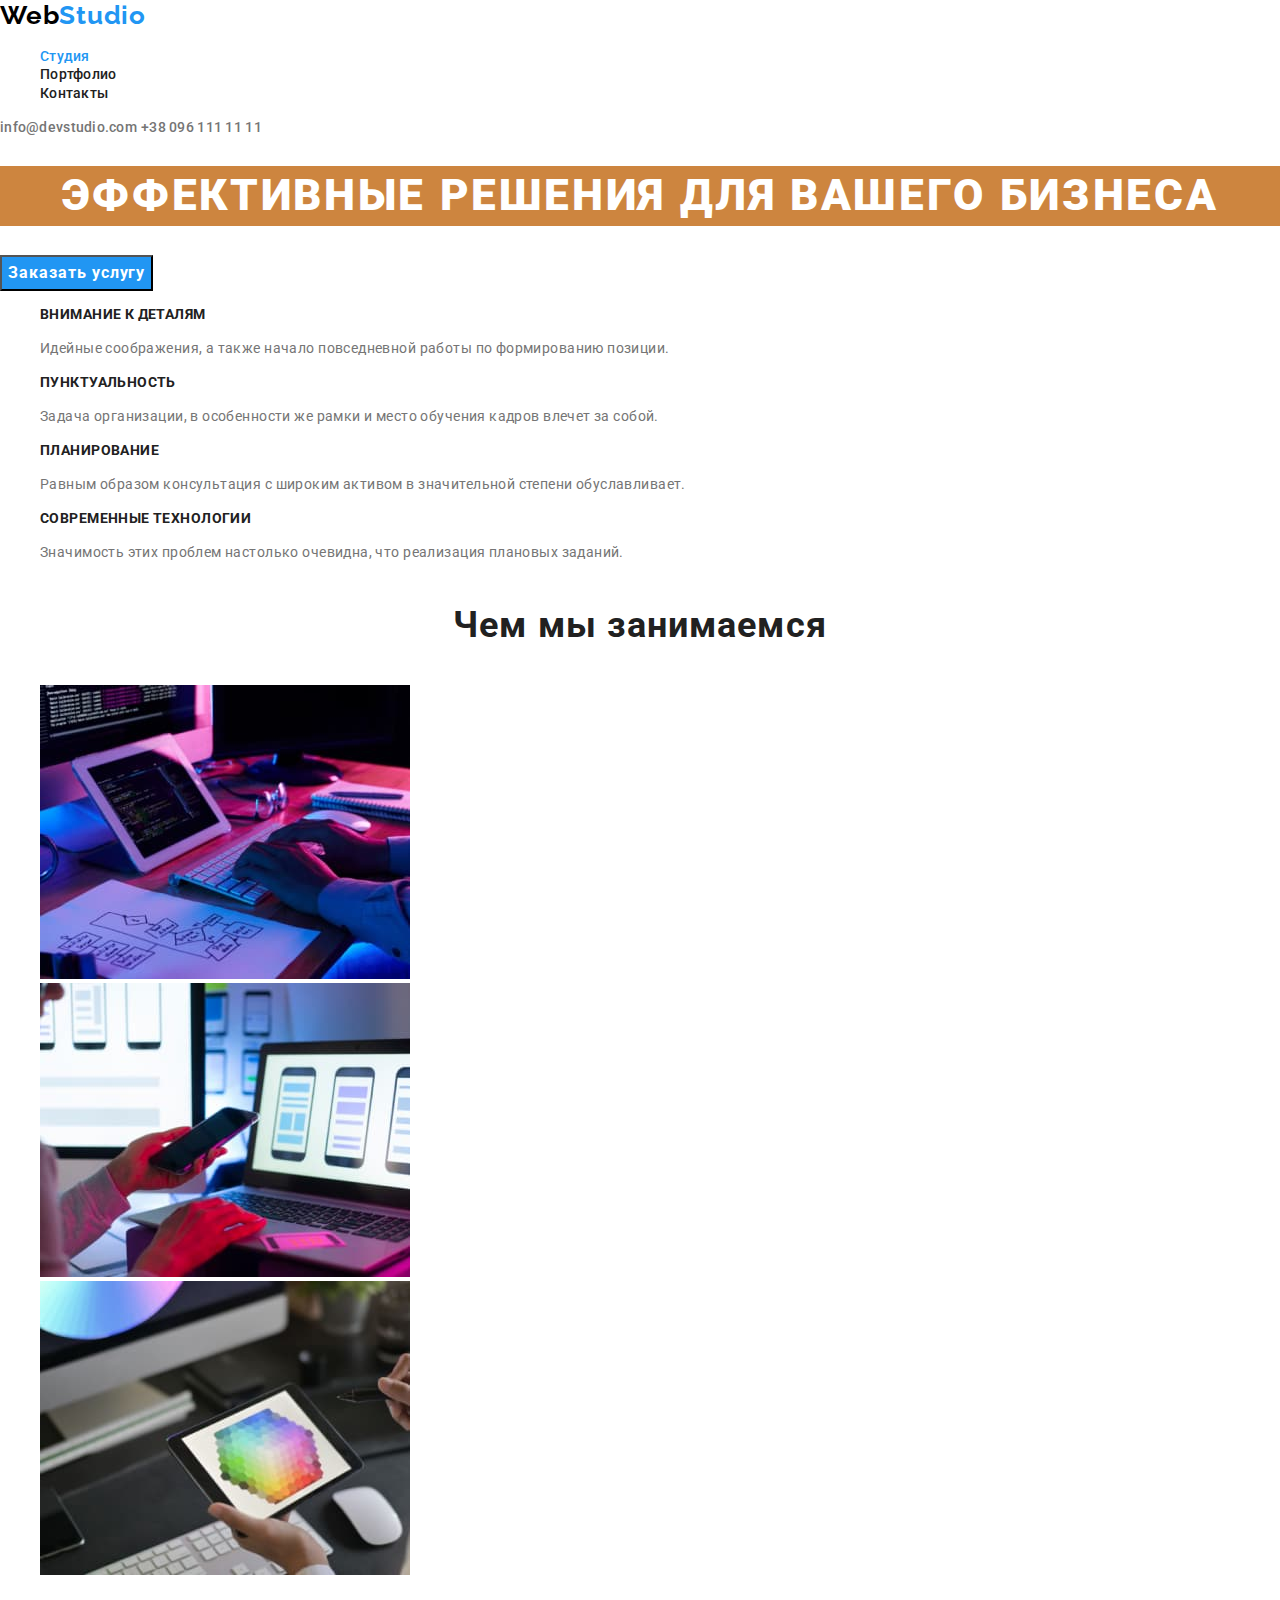
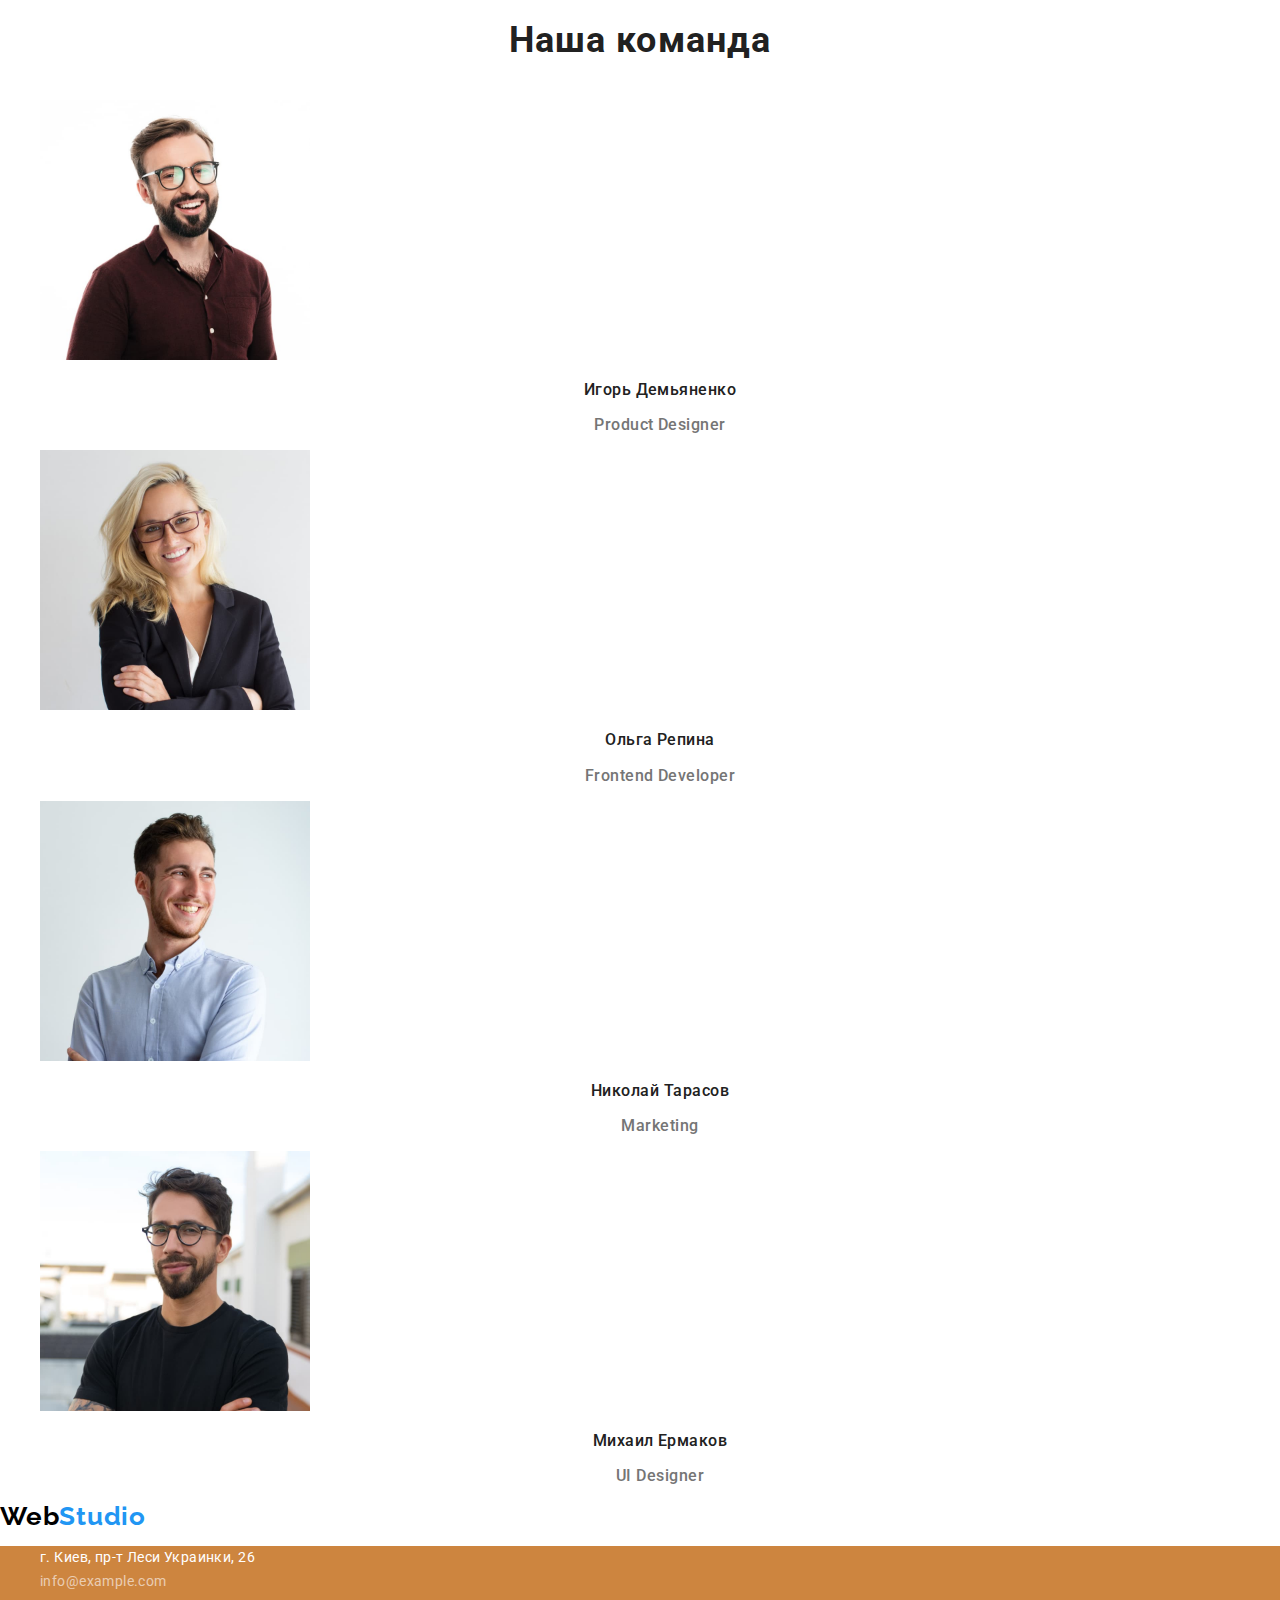
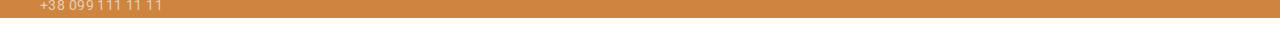
<file: index.html>
<!DOCTYPE html>
<html lang="ru">
  <head>
    <link
      rel="stylesheet"
      href="https://cdnjs.cloudflare.com/ajax/libs/modern-normalize/1.1.0/modern-normalize.min.css"
    />
    <meta charset="UTF-8" />
    <meta http-equiv="X-UA-Compatible" content="IE=edge" />
    <meta name="viewport" content="width=device-width, initial-scale=1.0" />
    <title>Portfolio</title>
    <link rel="preconnect" href="https://fonts.googleapis.com" />
    <link rel="preconnect" href="https://fonts.gstatic.com" crossorigin />
    <link
      href="https://fonts.googleapis.com/css2?family=Raleway:wght@700&family=Roboto:wght@400;500;700;900&display=swap"
      rel="stylesheet"
    />
    <link href="./css/styles.css" rel="stylesheet" />
  </head>
  <body>
    <!--Шапка сайта-->

    <header class="header">
      <nav class="header-navigation">
        <a class="logo link" href="./index.html" lang="en"
          >Web<span class="logo-left link" lang="en">Studio</span></a
        >
        <ul class="header-list list">
          <li class="header-item">
            <a class="header-link active-link link" href="">Студия</a>
          </li>
          <li class="header-item">
            <a class="header-link link" href="./portfolio.html">Портфолио</a>
          </li>
          <li class="header-item">
            <a class="header-link link" href="">Контакты</a>
          </li>
        </ul>
      </nav>
      <div class="header-contacts">
        <a class="header-mail link" href="mailto:info@devstudio.com">info@devstudio.com</a>
        <a class="header-tel link" href="tel:+380961111111">+38 096 111 11 11</a>
      </div>
    </header>
    <main>
      <!--Герой-->

      <section class="hero">
        <h1 class="hero-title">Эффективные решения для вашего бизнеса</h1>
        <button class="hero-button" type="button">Заказать услугу</button>
      </section>

      <!--Наши особенности-->

      <section class="features">
        <h2 hidden>Наши особенности</h2>
        <ul class="features-list list">
          <li class="features-item">
            <h3 class="features-item-title">Внимание к деталям</h3>
            <p class="features-text">
              Идейные соображения, а также начало повседневной работы по формированию позиции.
            </p>
          </li>
          <li class="features-item">
            <h3 class="features-item-title">Пунктуальность</h3>
            <p class="features-text">
              Задача организации, в особенности же рамки и место обучения кадров влечет за собой.
            </p>
          </li>
          <li class="features-item">
            <h3 class="features-item-title">Планирование</h3>
            <p class="features-text">
              Равным образом консультация с широким активом в значительной степени обуславливает.
            </p>
          </li>
          <li>
            <h3 class="features-item-title">Современные технологии</h3>
            <p class="features-text">
              Значимость этих проблем настолько очевидна, что реализация плановых заданий.
            </p>
          </li>
        </ul>
      </section>

      <!--Чем мы занимаемся-->

      <section class="directions">
        <h2 class="directions-title">Чем мы занимаемся</h2>
        <ul class="directions-list list">
          <li class="directions-item">
            <img
              src="./images/what-are-we-doing/box1.jpg"
              alt="Написание кода"
              width="370"
              height="294"
            />
          </li>
          <li class="directions-item">
            <img
              src="./images/what-are-we-doing/box2.jpg"
              alt="Мобильные приложения"
              width="370"
              height="294"
            />
          </li>
          <li class="directions-item">
            <img
              src="./images/what-are-we-doing/box3.jpg"
              alt="Графический дизайн"
              width="370"
              height="294"
            />
          </li>
        </ul>
      </section>

      <!--Наша команда-->

      <section class="team">
        <h2 class="team-title">Наша команда</h2>
        <ul class="team-list list">
          <li class="team-item">
            <img
              src="./images/our-team/master1.jpg"
              alt="мужчина в очках и в бордовой рубашке"
              width="270"
              height="260"
            />
            <h3 class="team-item-title">Игорь Демьяненко</h3>
            <p class="team-text" lang="en">Product Designer</p>
          </li>
          <li class="team-item">
            <img
              src="./images/our-team/master2.jpg"
              alt="женщина в очках и в черном пиджаке"
              width="270"
              height="260"
            />
            <h3 class="team-item-title">Ольга Репина</h3>
            <p class="team-text" lang="en">Frontend Developer</p>
          </li>
          <li class="team-item">
            <img
              src="./images/our-team/master3.jpg"
              alt="мужчина в голубой рубашке"
              width="270"
              height="260"
            />
            <h3 class="team-item-title">Николай Тарасов</h3>
            <p class="team-text" lang="en">Marketing</p>
          </li>
          <li class="team-item">
            <img
              src="./images/our-team/master4.jpg"
              alt="мужчина в очках и в черной футболке"
              width="270"
              height="260"
            />
            <h3 class="team-item-title">Михаил Ермаков</h3>
            <p class="team-text" lang="en">UI Designer</p>
          </li>
        </ul>
      </section>
    </main>

    <!--Подвал сайта-->

    <footer class="footer">
      <a class="logo link" href="./index.html" lang="en"
        >Web<span class="logo-left link" lang="en">Studio</span></a
      >
      <address class="footer-address">
        <ul class="footer-list list">
          <li class="footer-item">
            <a
              class="footer-link-map link"
              href="https://goo.gl/maps/AGmY3bvH4sLyyWcT8"
              target="_blank"
              rel="noreferrer noopener nofollow"
              >г. Киев, пр-т Леси Украинки, 26</a
            >
          </li>
          <li class="footer-item">
            <a class="footer-link-mail link" href="mailto:info@example.com">info@example.com</a>
          </li>
          <li class="footer-item">
            <a class="footer-link-tel link" href="tel:+380991111111">+38 099 111 11 11</a>
          </li>
        </ul>
      </address>
    </footer>
  </body>
</html>
</file>
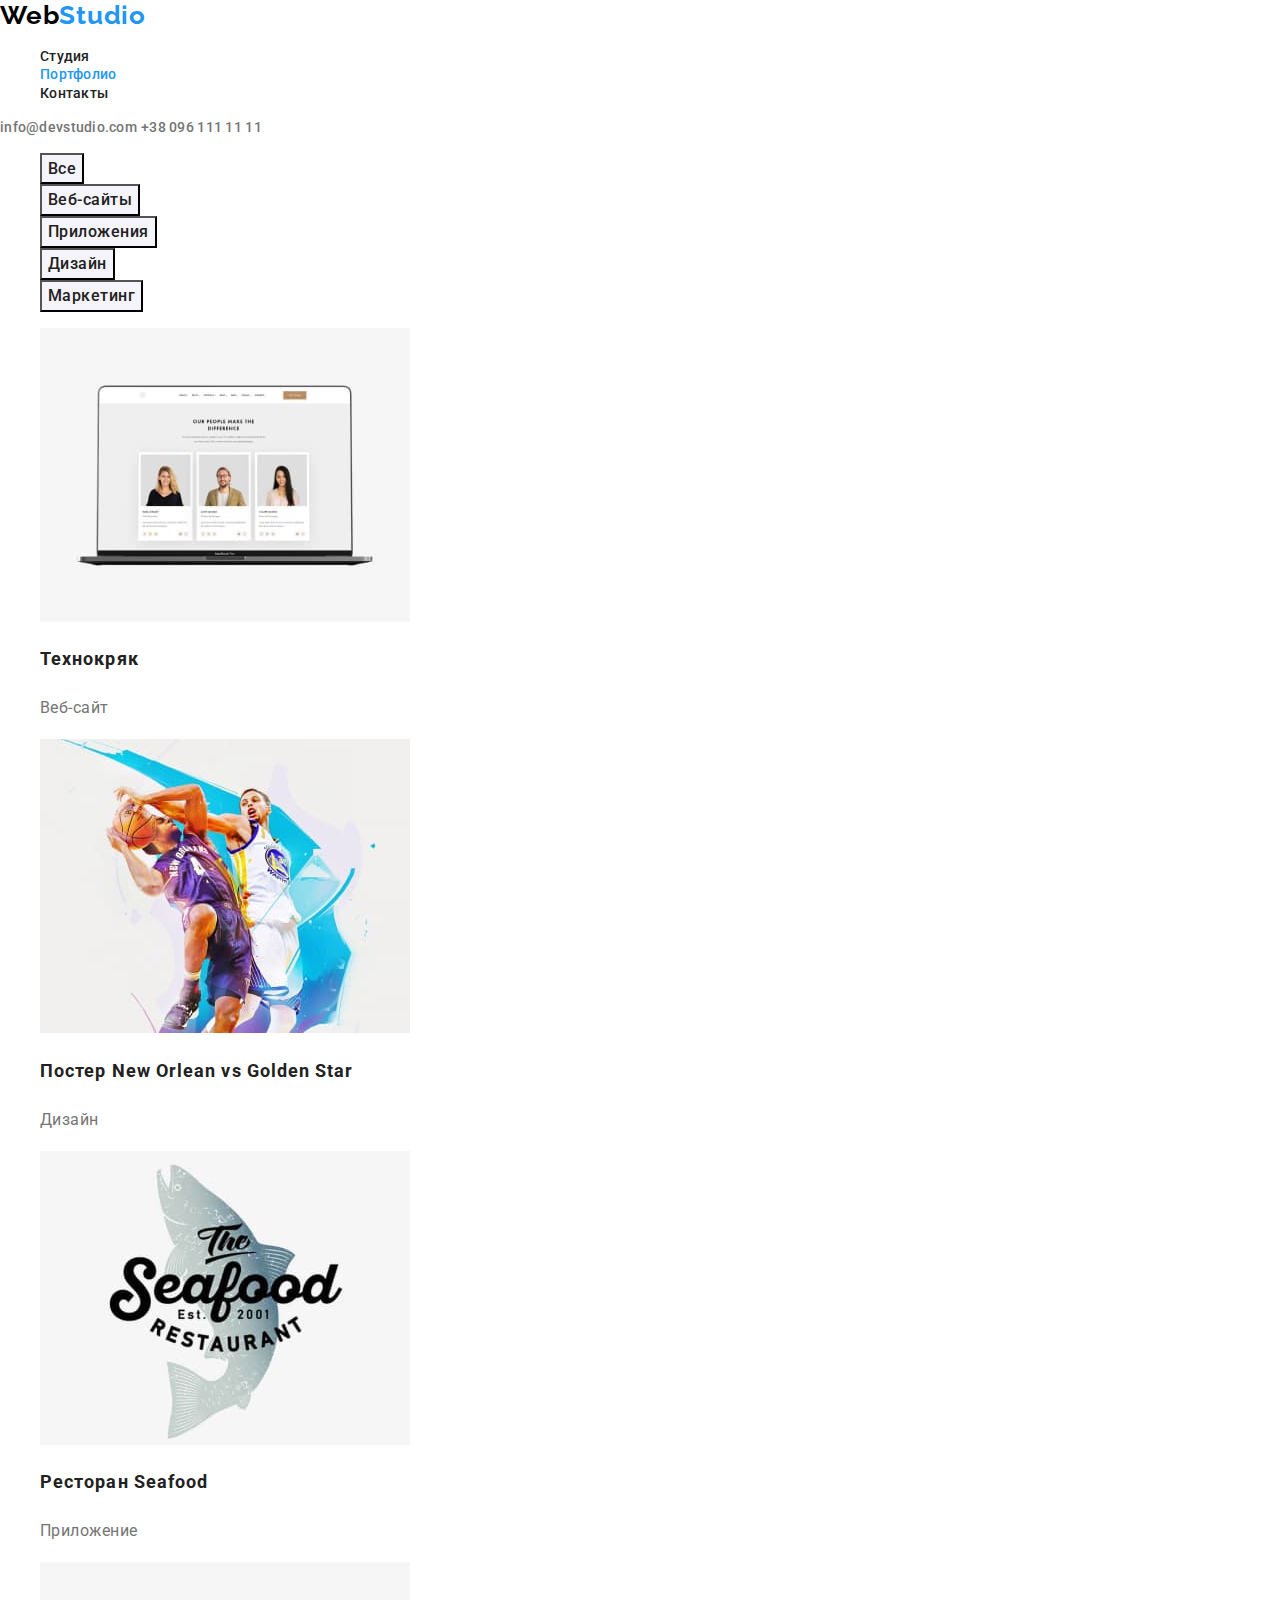
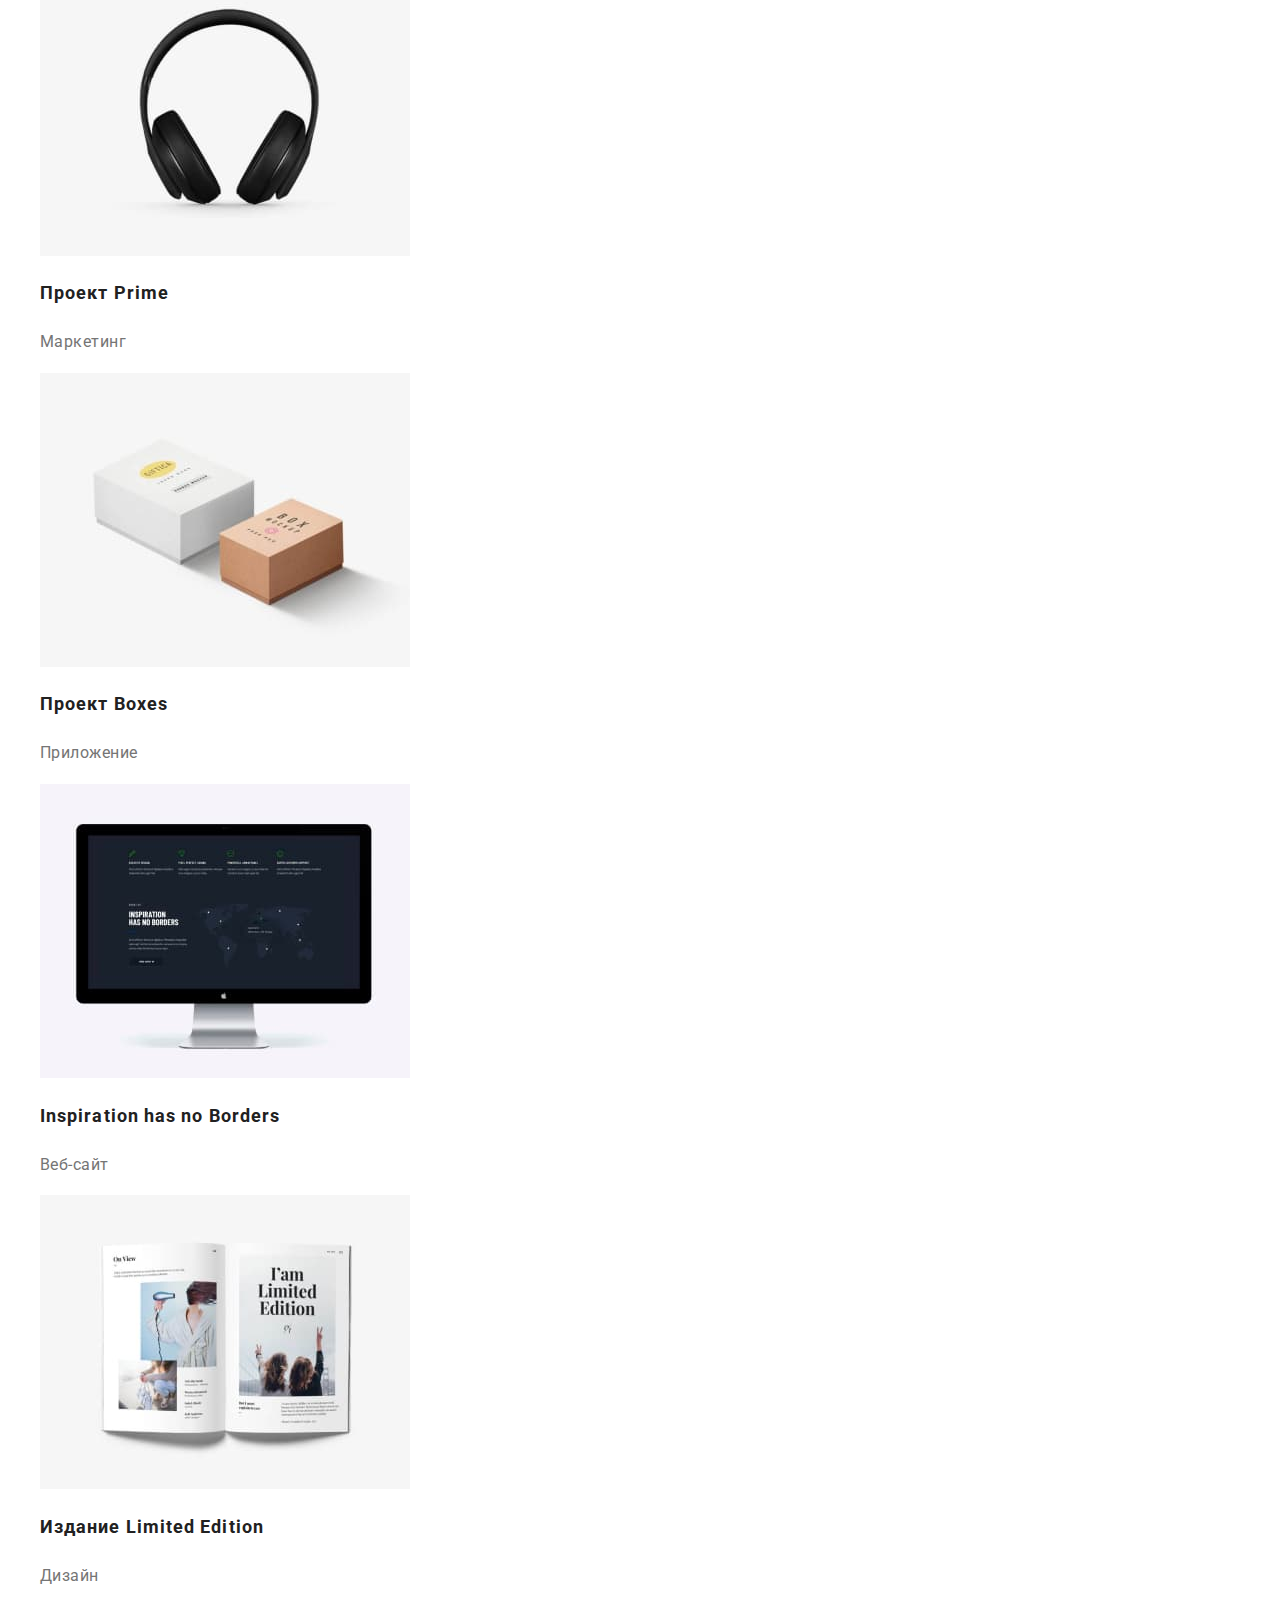
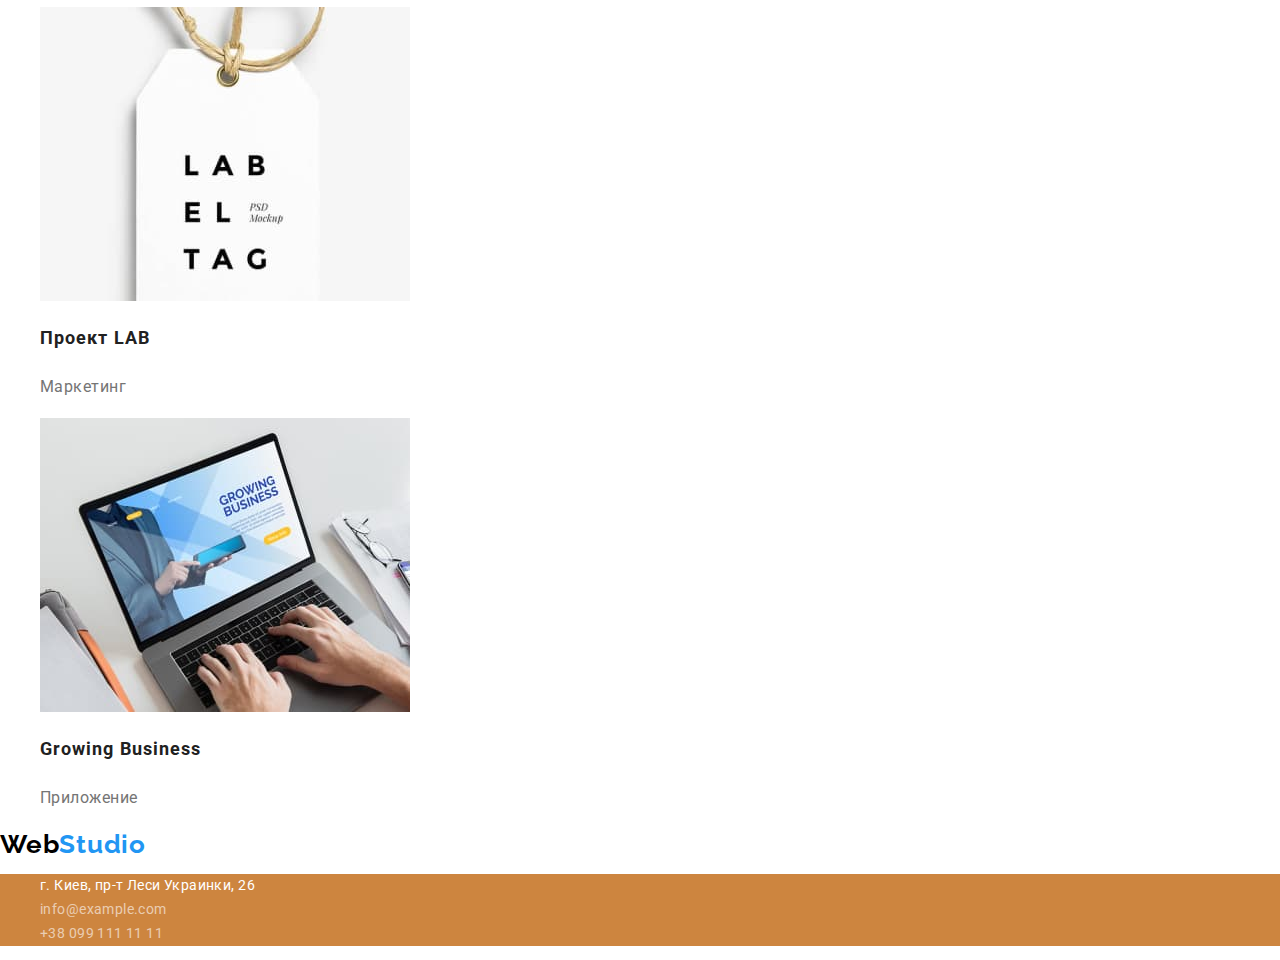
<file: portfolio.html>
<!DOCTYPE html>
<html lang="ru">
  <head>
    <link
      rel="stylesheet"
      href="https://cdnjs.cloudflare.com/ajax/libs/modern-normalize/1.1.0/modern-normalize.min.css"
    />
    <meta charset="UTF-8" />
    <meta http-equiv="X-UA-Compatible" content="IE=edge" />
    <meta name="viewport" content="width=device-width, initial-scale=1.0" />
    <title>Portfolio</title>
    <link rel="preconnect" href="https://fonts.googleapis.com" />
    <link rel="preconnect" href="https://fonts.gstatic.com" crossorigin />
    <link
      href="https://fonts.googleapis.com/css2?family=Raleway:wght@700&family=Roboto:wght@400;500;700;900&display=swap"
      rel="stylesheet"
    />
    <link href="./css/styles.css" rel="stylesheet" />
  </head>
  <body>
    <!--Шапка сайта-->

    <header class="header">
      <nav class="header-navigation">
        <a class="logo link" href="./index.html" lang="en"
          >Web<span class="logo-left link" lang="en">Studio</span></a
        >
        <ul class="header-list list">
          <li class="header-item">
            <a class="header-link link" href="./index.html">Студия</a>
          </li>
          <li class="header-item">
            <a class="header-link active-link link" href="./portfolio.html">Портфолио</a>
          </li>
          <li class="header-item">
            <a class="header-link link" href="">Контакты</a>
          </li>
        </ul>
      </nav>
      <div class="header-contacts">
        <a class="header-mail link" href="mailto:info@devstudio.com">info@devstudio.com</a>
        <a class="header-tel link" href="tel:+380961111111">+38 096 111 11 11</a>
      </div>
    </header>

    <!-- Портфолио -->
    <main>
      <section class="portfolio">
        <h1 hidden>Портфолио</h1>
        <ul class="portfolio-list-btn list">
          <li class="portfolio-item-btn list">
            <button class="button-btn" type="button">Все</button>
          </li>
          <li class="portfolio-item-btn list">
            <button class="button-btn" type="button">Веб-сайты</button>
          </li>
          <li class="portfolio-item-btn list">
            <button class="button-btn" type="button">Приложения</button>
          </li>
          <li class="portfolio-it em-btn list">
            <button class="button-btn" type="button">Дизайн</button>
          </li>
          <li class="portfolio-item-btn list">
            <button class="button-btn" type="button">Маркетинг</button>
          </li>
        </ul>
        <ul class="portfolio-list list">
          <li class="portfolio-item">
            <a class="link" href="">
              <img
                src="./images/portfolio/portfolio1.jpg"
                alt="Ноутбук с открытым сайтом"
                width="370"
                height="294"
              />
              <h2 class="portfolio-item-title">Технокряк</h2>
              <p class="portfolio-text">Веб-сайт</p>
            </a>
          </li>
          <li class="portfolio-item">
            <a class="link" href="">
              <img
                src="./images/portfolio/portfolio2.jpg"
                alt="Два баскетболиста с мячем"
                width="370"
                height="294"
              />
              <h2 class="portfolio-item-title">
                Постер <span lang="en">New Orlean vs Golden Star</span>
              </h2>
              <p class="portfolio-text">Дизайн</p>
            </a>
          </li>
          <li class="portfolio-item">
            <a class="link" href="">
              <img
                src="./images/portfolio/portfolio3.jpg"
                alt="Рыба и логотип ресторана"
                width="370"
                height="294"
              />
              <h2 class="portfolio-item-title">Ресторан <span lang="en">Seafood</span></h2>
              <p class="portfolio-text">Приложение</p>
            </a>
          </li>
          <li class="portfolio-item">
            <a class="link" href="">
              <img
                src="./images/portfolio/portfolio4.jpg"
                alt="Накладные наушники"
                width="370"
                height="294"
              />
              <h2 class="portfolio-item-title">Проект <span lang="en">Prime</span></h2>
              <p class="portfolio-text">Маркетинг</p>
            </a>
          </li>
          <li class="portfolio-item">
            <a class="link" href="">
              <img
                src="./images/portfolio/portfolio5.jpg"
                alt="Две коробки, белая и коричневая"
                width="370"
                height="294"
              />
              <h2 class="portfolio-item-title">Проект <span lang="en">Boxes</span></h2>
              <p class="portfolio-text">Приложение</p>
            </a>
          </li>
          <li class="portfolio-item">
            <a class="link" href="">
              <img
                src="./images/portfolio/portfolio6.jpg"
                alt="Моноблок с открытым сайтом"
                width="370"
                height="294"
              />
              <h2 class="portfolio-item-title" lang="en">Inspiration has no Borders</h2>
              <p class="portfolio-text">Веб-сайт</p>
            </a>
          </li>
          <li class="portfolio-item">
            <a class="link" href="">
              <img
                src="./images/portfolio/portfolio7.jpg"
                alt="Развернутая книга"
                width="370"
                height="294"
              />
              <h2 class="portfolio-item-title">Издание <span lang="en">Limited Edition</span></h2>
              <p class="portfolio-text">Дизайн</p>
            </a>
          </li>
          <li class="portfolio-item">
            <a class="link" href="">
              <img
                src="./images/portfolio/portfolio8.jpg"
                alt="Белая бирка с веревкой"
                width="370"
                height="294"
              />
              <h2 class="portfolio-item-title">Проект <span lang="en">LAB</span></h2>
              <p class="portfolio-text">Маркетинг</p>
            </a>
          </li>
          <li class="portfolio-item">
            <a class="link" href="">
              <img
                src="./images/portfolio/portfolio9.jpg"
                alt="Человек печатает на ноутбуке"
                width="370"
                height="294"
              />
              <h2 class="portfolio-item-title" lang="en">Growing Business</h2>
              <p class="portfolio-text">Приложение</p>
            </a>
          </li>
        </ul>
      </section>
    </main>
    <!--Подвал сайта-->

    <footer class="footer">
      <a class="logo link" href="./index.html" lang="en"
        >Web<span class="logo-left link" lang="en">Studio</span></a
      >
      <address class="footer-address">
        <ul class="footer-list list">
          <li class="footer-item">
            <a
              class="footer-link-map link"
              href="https://goo.gl/maps/AGmY3bvH4sLyyWcT8"
              target="_blank"
              rel="noreferrer noopener nofollow"
              >г. Киев, пр-т Леси Украинки, 26</a
            >
          </li>
          <li class="footer-item">
            <a class="footer-link-mail link" href="mailto:info@example.com">info@example.com</a>
          </li>
          <li class="footer-item">
            <a class="footer-link-tel link" href="tel:+380991111111">+38 099 111 11 11</a>
          </li>
        </ul>
      </address>
    </footer>
  </body>
</html>
</file>
<file: css/styles.css>
:root {
  --main-title-color: #212121;
  --secondary-title-color: #212121;
  --accent-color: #2196f3;
  --main-text-color: #757575;
  --secondary-text-color: #ffffff;
}

.link {
  text-decoration: none;
}

.list {
  list-style-type: none;
}
.logo {
  font-family: Raleway;
  font-weight: 700;
  font-size: 26px;
  line-height: 1.19;
  letter-spacing: 0.03em;
  color: #000000;
}

.logo-left {
  color: var(--accent-color);
}

body {
  font-family: 'Roboto', sans-serif;
  color: var(--main-text-color);
}

.header-list .active-link {
  color: var(--accent-color);
}
/* ----------------HEADER------------- */

.header-link,
.header-tel,
.header-mail {
  font-weight: 500;
  font-size: 14px;
  line-height: 1.14;
  letter-spacing: 0.02em;
  color: #212121;
}

.header-link:focus,
.header-link:hover {
  color: var(--accent-color);
}

.header-tel,
.header-mail {
  color: var(--main-text-color);
}

.header-tel:hover,
.header-mail:hover,
.header-tel:focus,
.header-mail:focus {
  color: var(--accent-color);
}
/* ++++++++++++++++++INDEX.HTML++++++++++++++++++ */

/* ----------------HERO------------- */

.hero-title {
  font-weight: 900;
  font-size: 44px;
  line-height: 1.36;
  text-align: center;
  letter-spacing: 0.06em;
  text-transform: uppercase;
  color: #ffffff;
  background-color: peru;
}

.hero-button {
  font-weight: 700;
  font-size: 16px;
  line-height: 1.87;
  display: flex;
  align-items: center;
  text-align: center;
  letter-spacing: 0.06em;
  color: var(--secondary-text-color);
  background-color: var(--accent-color);
  cursor: pointer;
}

/* ----------------FEATURES------------- */

.features-item-title {
  font-weight: 700;
  font-size: 14px;
  line-height: 1.14;
  letter-spacing: 0.03em;
  text-transform: uppercase;
  color: #212121;
}

.features-text {
  font-size: 14px;
  line-height: 1.71;
  letter-spacing: 0.03em;
}

/* ----------------DIRECTIONS------------- */

.directions-title,
.team-title {
  font-weight: 700;
  font-size: 36px;
  line-height: 1.67;
  text-align: center;
  letter-spacing: 0.03em;
  color: var(--main-title-color);
}

/* ----------------TEAM------------- */

.team-text,
.team-item-title {
  font-weight: 500;
  font-size: 16px;
  line-height: 1.19;
  text-align: center;
  letter-spacing: 0.03em;
}

.team-item-title {
  color: var(--secondary-title-color);
}

/* ----------------FOOTER------------- */

.footer-list {
  font-style: normal;
  font-size: 14px;
  line-height: 1.71;
  letter-spacing: 0.03em;
  background-color: peru;
}

.footer-link-map {
  color: #ffffff;
}

.footer-link-mail,
.footer-link-tel {
  color: rgba(255, 255, 255, 0.6);
}

/* ++++++++++++++++++PORTFOLIO.HTML++++++++++++++++++ */

/* ----------------PORTFOLIO------------- */

.button-btn {
  font-weight: 500;
  font-size: 16px;
  line-height: 1.62;
  text-align: center;
  letter-spacing: 0.03em;
  color: var(--secondary-title-color);
  background-color: #f5f4fa;
  cursor: pointer;
}

.button-btn:hover,
.button-btn:focus {
  color: var(--secondary-text-color);
  background-color: var(--accent-color);
}

.portfolio-item-title {
  font-weight: 700;
  font-size: 18px;
  line-height: 2;
  letter-spacing: 0.06em;
  color: var(--secondary-title-color);
}

.portfolio-text {
  font-size: 16px;
  line-height: 1.87;
  letter-spacing: 0.03em;
  color: var(--main-text-color);
}
</file>
